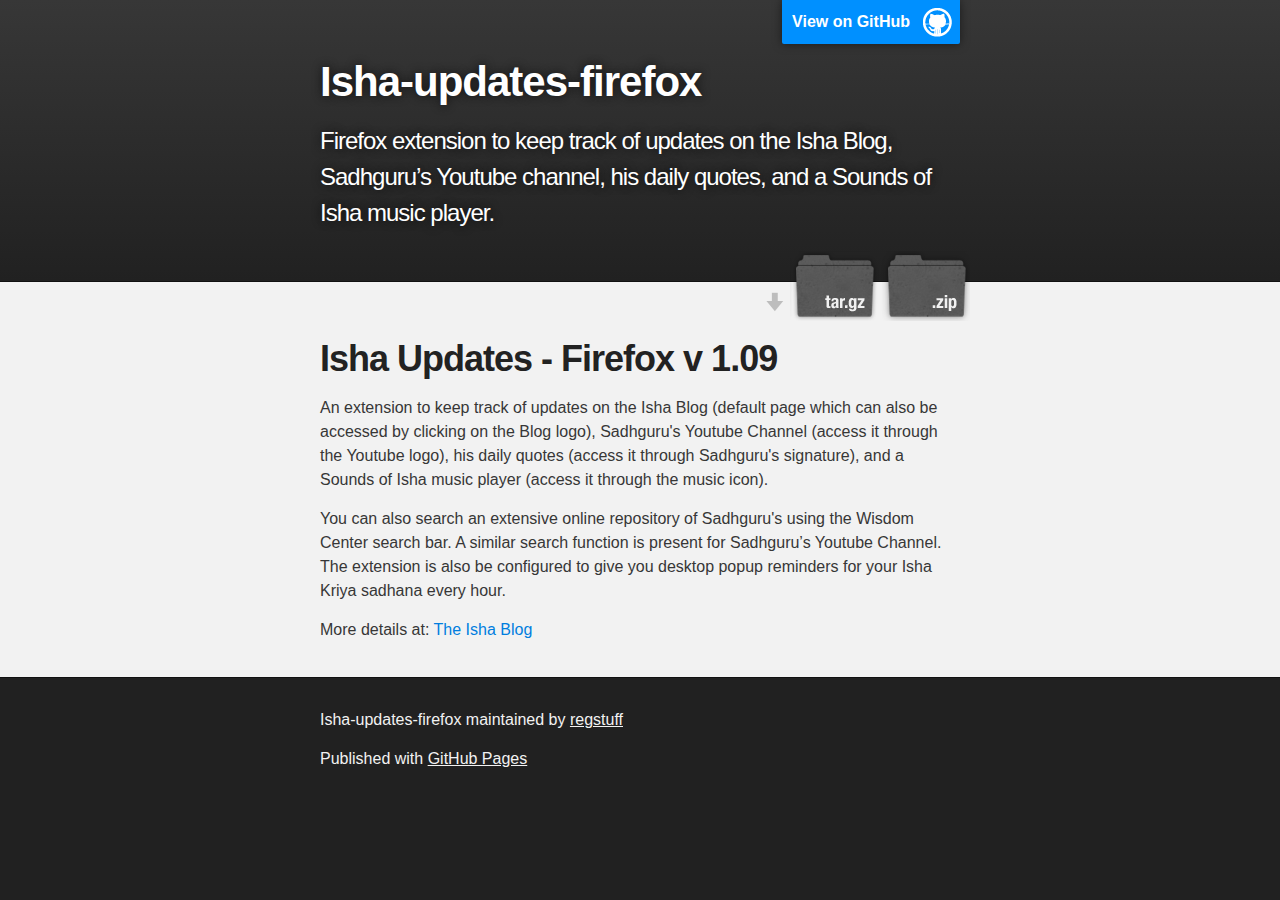
<file: index.html>
<!DOCTYPE html>
<html>

  <head>
    <meta charset='utf-8' />
    <meta http-equiv="X-UA-Compatible" content="chrome=1" />
    <meta name="description" content="Isha-updates-firefox : Firefox extension to keep track of updates on the Isha Blog, Sadhguru’s Youtube channel, his daily quotes, and a Sounds of Isha music player." />

    <link rel="stylesheet" type="text/css" media="screen" href="stylesheets/stylesheet.css">

    <title>Isha-updates-firefox</title>
  </head>

  <body>

    <!-- HEADER -->
    <div id="header_wrap" class="outer">
        <header class="inner">
          <a id="forkme_banner" href="https://github.com/regstuff/isha-updates-firefox">View on GitHub</a>

          <h1 id="project_title">Isha-updates-firefox</h1>
          <h2 id="project_tagline">Firefox extension to keep track of updates on the Isha Blog, Sadhguru’s Youtube channel, his daily quotes, and a Sounds of Isha music player.</h2>

            <section id="downloads">
              <a class="zip_download_link" href="https://github.com/regstuff/isha-updates-firefox/zipball/master">Download this project as a .zip file</a>
              <a class="tar_download_link" href="https://github.com/regstuff/isha-updates-firefox/tarball/master">Download this project as a tar.gz file</a>
            </section>
        </header>
    </div>

    <!-- MAIN CONTENT -->
    <div id="main_content_wrap" class="outer">
      <section id="main_content" class="inner">
        <h1>
<a name="isha-updates---firefox-v-109" class="anchor" href="#isha-updates---firefox-v-109"><span class="octicon octicon-link"></span></a>Isha Updates - Firefox v 1.09</h1>

<p>An extension to keep track of updates on the Isha Blog (default page which can also be accessed by clicking on the Blog logo), Sadhguru's Youtube Channel (access it through the Youtube logo), his daily quotes (access it through Sadhguru's signature), and a Sounds of Isha music player (access it through the music icon).</p>

<p>You can also search an extensive online repository of Sadhguru's using the Wisdom Center search bar. A similar search function is present for Sadhguru’s Youtube Channel. The extension is also be configured to give you desktop popup reminders for your Isha Kriya sadhana every hour.</p>

<p>More details at: <a href="http://blog.ishafoundation.org/inside-isha/announcements/isha-updates-browser-extension-addon">The Isha Blog</a></p>      </section>
    </div>

    <!-- FOOTER  -->
    <div id="footer_wrap" class="outer">
      <footer class="inner">
        <p class="copyright">Isha-updates-firefox maintained by <a href="https://github.com/regstuff">regstuff</a></p>
        <p>Published with <a href="http://pages.github.com">GitHub Pages</a></p>
      </footer>
    </div>

    

  </body>
</html>
</file>
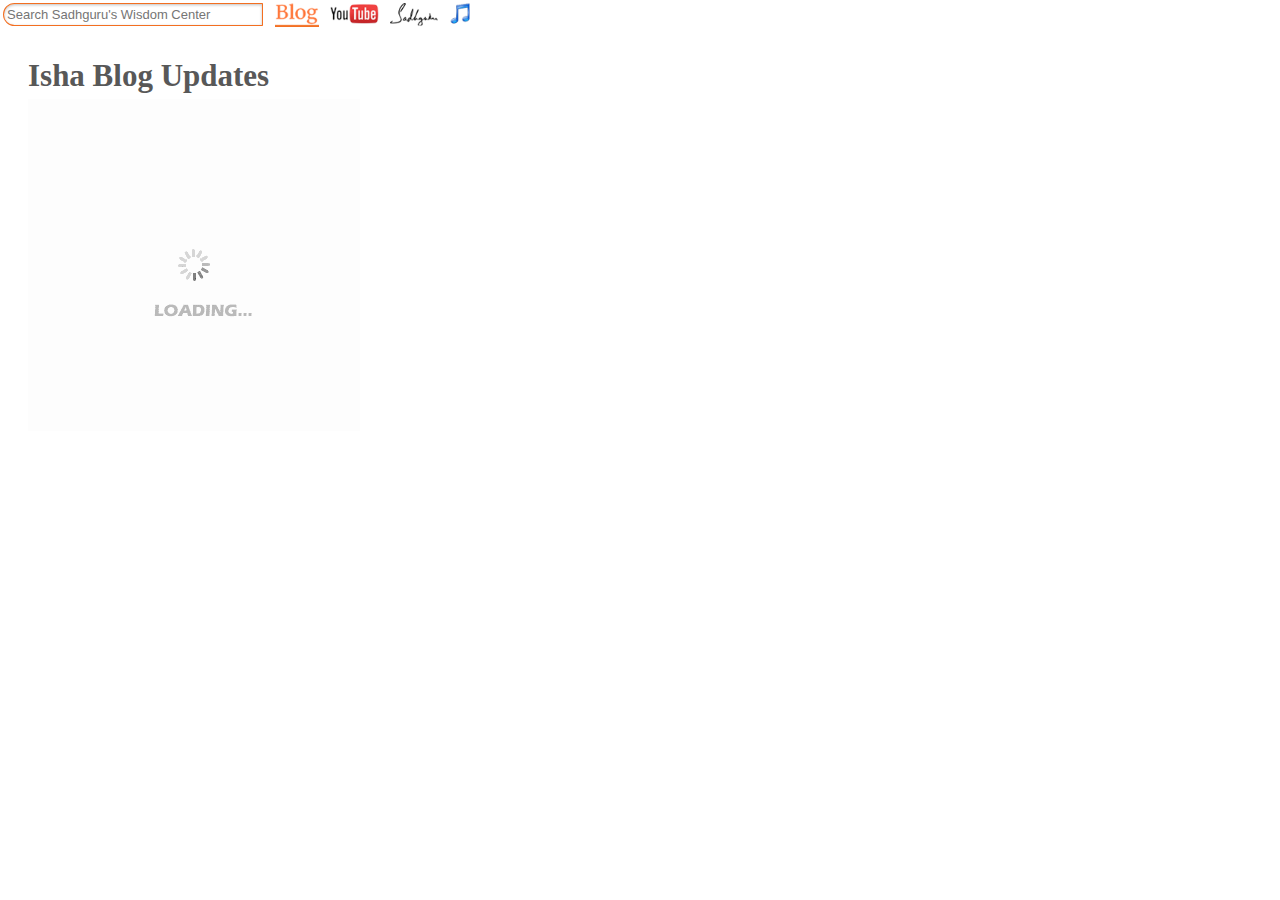
<file: resources/isha-blog-updates/data/popup.html>
<!DOCTYPE html PUBLIC "-//W3C//DTD XHTML 1.0 Transitional//EN" "http://www.w3.org/TR/xhtml1/DTD/xhtml1-transitional.dtd">
<html xmlns="http://www.w3.org/1999/xhtml">

<head>
<link href='http://fonts.googleapis.com/css?family=Open+Sans' rel='stylesheet' type='text/css'> 
<meta content="text/html; charset=utf-8" http-equiv="Content-Type" />
<title>Isha Blog Updates</title>
<link rel="stylesheet" href="style.css" />


<script type="text/javascript" src="https://www.google.com/jsapi"></script> 
<script type="text/javascript" src="Quotes.js"></script>

<base target="_blank">

</head>
<body>
<body bgcolor="#FFF"> 
<table class="body-wrap"> 
		<tr> 
			<td class="container"> 
				<div class="content"> 
					<div id="pattern" class="pattern" style="float: left; text-align: left;"> 
						<!-- Search -->
						<form id="searchbox" action="http://sadhguru.org/wisdom-center/" method="get" class="f" target="_blank"> 
							<input id="search" type="search" name="q" maxlength="120" placeholder="Search Sadhguru's Wisdom Center" /> 
						</form>
					</div>
					<div id="logo" style="float: right;">
                            <img src="images/blog_ul.png" height=24 alt="Isha Blog" style="padding-left:7px"/>
							<a href="Youtube_Iframe.html" target="_self"><img alt="Sadhguru on YouTube" src="images/youtube.png" height=24 style="padding-left:7px" /></a>
							<a href="Quotes.html" target="_self"><img alt="Sadhguru's Daily Quotes" src="images/sadhguru.png" height=24 style="padding-left:7px"/></a>
							<a href="soi.html" target="_self"><img alt="Sounds of Isha" src="images/soi.png" height=24 style="padding-left:7px"/></a>
							
					</div>
                  <div style="padding: 50px 0 0 25px;" id="heading2"><h2 style = "text-align:left;" >Isha Blog Updates</h2></div>
                  <div id="blogfeed"><img src="images/loader.gif" alt="Isha Blog Updates is Loading" /></div>
				</div> 
			</td>
		</tr> 
	</table> 
</body>
</html>
</file>
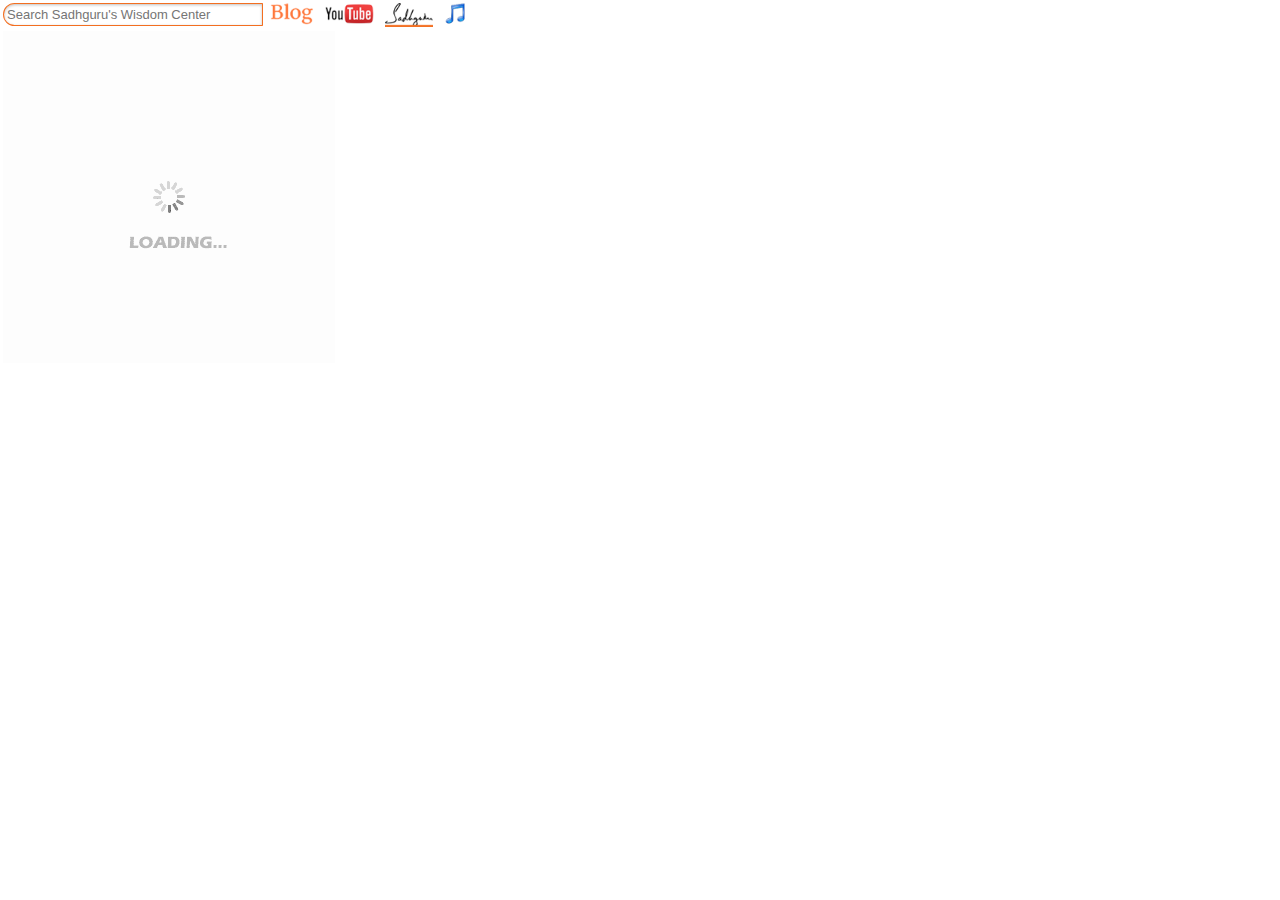
<file: resources/isha-blog-updates/data/Quotes.html>
<!DOCTYPE html PUBLIC "-//W3C//DTD XHTML 1.0 Transitional//EN" "http://www.w3.org/TR/xhtml1/DTD/xhtml1-transitional.dtd">
<html xmlns="http://www.w3.org/1999/xhtml">
<head> 

	<link href='http://fonts.googleapis.com/css?family=Open+Sans' rel='stylesheet' type='text/css'> 

<style type="text/css">
#search
{
    float: left;
}

#search
{
	padding: 3px 3px;
	width: 260px;
	border: 1px solid #f36f21;
	font: normal 13px 'trebuchet MS', arial, helvetica;

	
	-moz-border-radius: 50px 3px 3px 50px;
	 border-radius: 50px 3px 3px 50px;
	 -moz-box-shadow: 0 1px 3px rgba(0, 0, 0, 0.25) inset, 0 1px 0 rgba(255, 255, 255, 1);
	 -webkit-box-shadow: 0 1px 3px rgba(0, 0, 0, 0.25) inset, 0 1px 0 rgba(255, 255, 255, 1);
	 box-shadow: 0 1px 3px rgba(0, 0, 0, 0.25) inset, 0 1px 0 rgba(255, 255, 255, 1);            
}

body {
  min-width: 480px; 
  height: 600px;
  max-width: 100%;
  position: relative; margin:0;
  vertical-align:middle;
         }

</style>

	<meta name="viewport" content="width=device-width" /> 
	<meta http-equiv="Content-Type" content="text/html; charset=UTF-8" /> 

	<title>Mystic Quotes</title> 

	<script type="text/javascript" src="https://www.google.com/jsapi"></script> 
	<script type="text/javascript" src="Quotes.js"></script>

	<base target="_blank">

</head>


<body bgcolor="#FFF"> 
	<table class="body-wrap"> 
		<tr> 
			<td class="container"> 
				<div class="content"> 
    				<div id="pattern" class="pattern" style="float: left; text-align: left;"> 
						<!-- Search -->
						<form id="searchbox" action="http://sadhguru.org/wisdom-center/" method="get" class="f" target="_blank"> 
							<input id="search" type="search" name="q" maxlength="120" placeholder="Search Sadhguru's Wisdom Center" /> 
						</form>
					</div>
					<div id="logo" style="float: right;">
    				     	<a href="popup.html" target="_self"><img src="images/blog.png" height=24 alt="Isha Blog" style="padding-left:7px"/></a>
							<a href="Youtube_Iframe.html" target="_self"><img alt="Sadhguru on YouTube" src="images/youtube.png" height=24 style="padding-left:7px" /></a>
							<img alt="Sadhguru's Daily Quotes" src="images/sadhguru_ul.png" height=24 style="padding-left:7px"/>
							<a href="soi.html" target="_self"><img alt="Sounds of Isha" src="images/soi.png" height=24 style="padding-left:7px"/></a>
							
					</div>						
					<div id="feed"><img src="images/loader.gif" alt="Mystic Quote is Loading" /></div> 
				</div> 
			</td>
		</tr> 
	</table> 
</body>
</html>
</file>
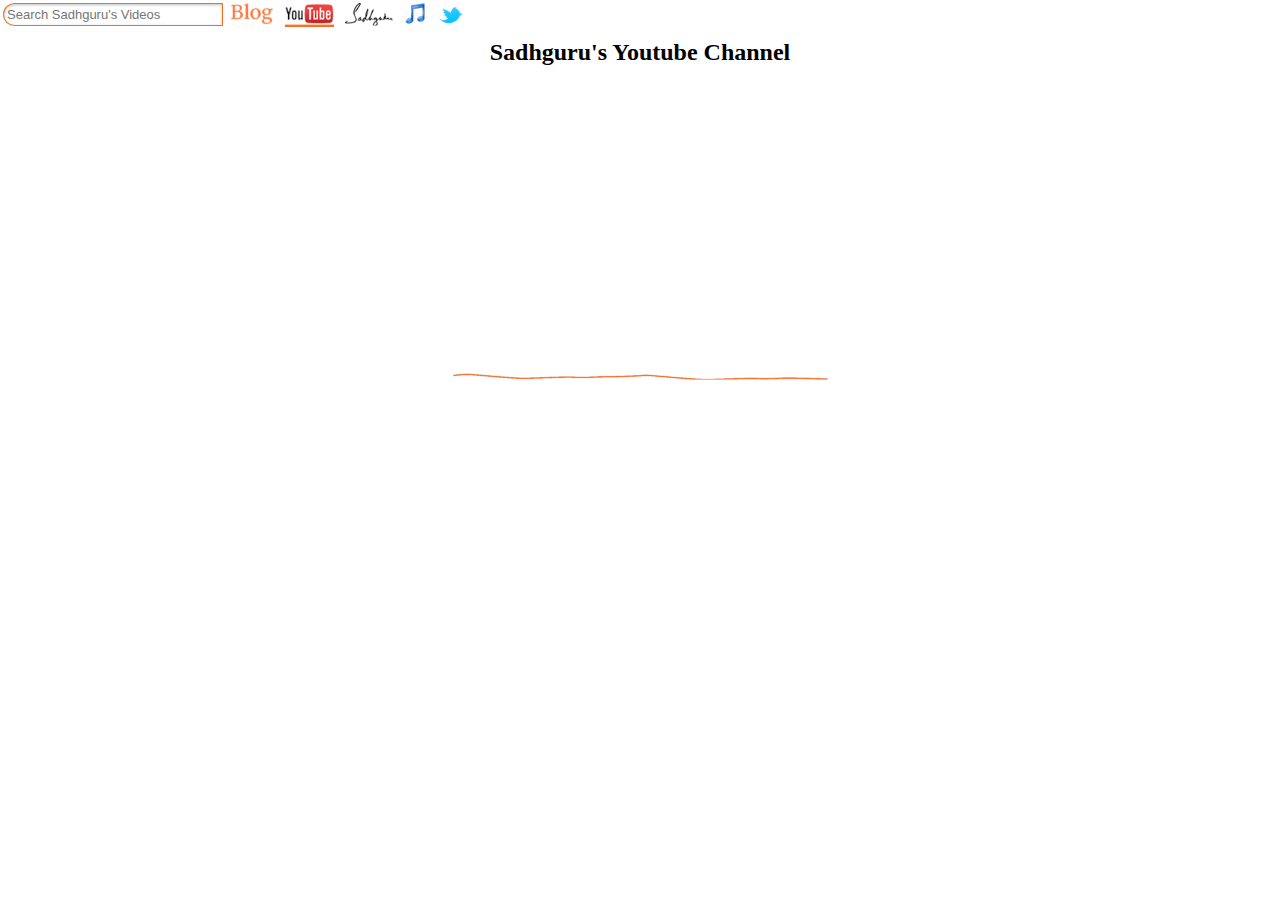
<file: resources/isha-blog-updates/data/Youtube_Iframe.html>
<!DOCTYPE html>
    <html>
    <head>
    <META http-equiv="Content-Type" content="text/html; charset=UTF-8">
	<title>Sadhguru's Videos</title>
    <STYLE type="text/css">

DIV[class="Sect"] {
 text-align:left; 
 margin-top:0px; 
 margin-right:0px; 
 text-indent:0px; 
 direction:ltr
}
H2 {
 text-align:center; 
 margin-bottom:0px; 
 margin-top:5px; 
 margin-right:0px; 
 text-indent:0px; 
 direction:ltr
}
P[class="image"]
{
 text-align:center; 
 margin-top:2%;
 margin-right:0px; 
 text-indent:0px;
}
body {
  min-width: 480px; 
  height: 600px;
  max-width: 100%;
  position: relative; margin:0;
  vertical-align:middle;
         }
#search
{
	float: left;
}



#search
{
	padding: 3px 3px;
	width: 220px;
	border: 1px solid #f36f21;
	font: normal 13px 'trebuchet MS', arial, helvetica;

	
	-moz-border-radius: 50px 3px 3px 50px;
	 border-radius: 50px 3px 3px 50px;
	 -moz-box-shadow: 0 1px 3px rgba(0, 0, 0, 0.25) inset, 0 1px 0 rgba(255, 255, 255, 1);
	 -webkit-box-shadow: 0 1px 3px rgba(0, 0, 0, 0.25) inset, 0 1px 0 rgba(255, 255, 255, 1);
	 box-shadow: 0 1px 3px rgba(0, 0, 0, 0.25) inset, 0 1px 0 rgba(255, 255, 255, 1);            
}

</style>


<base target="_blank">

</head>
<body>
<body bgcolor="#FFF"> 
<table class="body-wrap"> 
		<tr> 
			<td class="container"> 
				<div class="content"> 
					<div id="pattern" class="pattern" style="float: left; text-align: left;"> 
						<!-- Search -->
						<form id="searchbox" action="http://www.youtube.com/user/sadhguru/search" method="get" class="f" target="_blank"> 
							<input id="search" type="search" name="query" maxlength="120" placeholder="Search Sadhguru's Videos" /> 
						</form>
					</div>
					<div id="logo" style="float: right;">
						<a href="popup.html" target="_self"><img src="images/blog.png" height=24 alt="Isha Blog" style="padding-left:7px"/></a>
                        <img alt="Sadhguru on YouTube" src="images/youtube_ul.png" height=24 style="padding-left:7px" />
						<a href="Quotes.html" target="_self"><img alt="Sadhguru's Daily Quotes" src="images/sadhguru.png" height=24 style="padding-left:7px"/></a>
						<a href="soi.html" target="_self"><img alt="Sounds of Isha" src="images/soi.png" height=24 style="padding-left:7px"/></a>
						<a href="twitter.html" target="_self"><img alt="Sadhguru on Twitter" src="images/twitter.png" height=24 style="padding-left:7px"/></a>
					</div>					
				</div> 
			</td>
		</tr> 
	</table> 

    <h2>Sadhguru's Youtube Channel</h2>
	<iframe id="player" src="http://www.youtube.com/embed/?listType=user_uploads&list=sadhguru&showinfo=0?enablejsapi=1&html5=1" 
    style="position:relative; height:45%; width:100%; border:0;"></iframe>
  	<DIV style="height:45%;">
    <P class="image"><img src="kolam.png" alt="kolam"/></P>
  
	<iframe src="http://www.youtube.com/subscribe_widget?p=Sadhguru" 
       style="overflow: hidden; height: 150px; width: 220px; border: 0;" 
       scrolling="no" frameBorder="0">
    </iframe>
	    <iframe src="http://www.youtube.com/subscribe_widget?p=ishafoundation" 
       style="overflow: hidden; height: 150px; width: 220px; border: 0; float: right;" 
       scrolling="no" frameBorder="0">
    </iframe>


    <script type="text/javascript">
    //Load YouTube player API asynchronously.
    var tag = document.createElement('script');
    tag.src = "https://www.youtube.com/iframe_api";
    var firstScriptTag = document.getElementsByTagName('script')[0];
    firstScriptTag.parentNode.insertBefore(tag, firstScriptTag);
    // Attach object to player IFrame.
    function onYouTubeIframeAPIReady(){
    player = new YT.Player('player');
    }

    </script>
    </body>
    </html>
</file>
<file: stylesheets/stylesheet.css>
/*******************************************************************************
Slate Theme for GitHub Pages
by Jason Costello, @jsncostello
*******************************************************************************/

@import url(pygment_trac.css);

/*******************************************************************************
MeyerWeb Reset
*******************************************************************************/

html, body, div, span, applet, object, iframe,
h1, h2, h3, h4, h5, h6, p, blockquote, pre,
a, abbr, acronym, address, big, cite, code,
del, dfn, em, img, ins, kbd, q, s, samp,
small, strike, strong, sub, sup, tt, var,
b, u, i, center,
dl, dt, dd, ol, ul, li,
fieldset, form, label, legend,
table, caption, tbody, tfoot, thead, tr, th, td,
article, aside, canvas, details, embed,
figure, figcaption, footer, header, hgroup,
menu, nav, output, ruby, section, summary,
time, mark, audio, video {
  margin: 0;
  padding: 0;
  border: 0;
  font: inherit;
  vertical-align: baseline;
}

/* HTML5 display-role reset for older browsers */
article, aside, details, figcaption, figure,
footer, header, hgroup, menu, nav, section {
  display: block;
}

ol, ul {
  list-style: none;
}

table {
  border-collapse: collapse;
  border-spacing: 0;
}

/*******************************************************************************
Theme Styles
*******************************************************************************/

body {
  box-sizing: border-box;
  color:#373737;
  background: #212121;
  font-size: 16px;
  font-family: 'Myriad Pro', Calibri, Helvetica, Arial, sans-serif;
  line-height: 1.5;
  -webkit-font-smoothing: antialiased;
}

h1, h2, h3, h4, h5, h6 {
  margin: 10px 0;
  font-weight: 700;
  color:#222222;
  font-family: 'Lucida Grande', 'Calibri', Helvetica, Arial, sans-serif;
  letter-spacing: -1px;
}

h1 {
  font-size: 36px;
  font-weight: 700;
}

h2 {
  padding-bottom: 10px;
  font-size: 32px;
  background: url('../images/bg_hr.png') repeat-x bottom;
}

h3 {
  font-size: 24px;
}

h4 {
  font-size: 21px;
}

h5 {
  font-size: 18px;
}

h6 {
  font-size: 16px;
}

p {
  margin: 10px 0 15px 0;
}

footer p {
  color: #f2f2f2;
}

a {
  text-decoration: none;
  color: #007edf;
  text-shadow: none;

  transition: color 0.5s ease;
  transition: text-shadow 0.5s ease;
  -webkit-transition: color 0.5s ease;
  -webkit-transition: text-shadow 0.5s ease;
  -moz-transition: color 0.5s ease;
  -moz-transition: text-shadow 0.5s ease;
  -o-transition: color 0.5s ease;
  -o-transition: text-shadow 0.5s ease;
  -ms-transition: color 0.5s ease;
  -ms-transition: text-shadow 0.5s ease;
}

a:hover, a:focus {text-decoration: underline;}

footer a {
  color: #F2F2F2;
  text-decoration: underline;
}

em {
  font-style: italic;
}

strong {
  font-weight: bold;
}

img {
  position: relative;
  margin: 0 auto;
  max-width: 739px;
  padding: 5px;
  margin: 10px 0 10px 0;
  border: 1px solid #ebebeb;

  box-shadow: 0 0 5px #ebebeb;
  -webkit-box-shadow: 0 0 5px #ebebeb;
  -moz-box-shadow: 0 0 5px #ebebeb;
  -o-box-shadow: 0 0 5px #ebebeb;
  -ms-box-shadow: 0 0 5px #ebebeb;
}

p img {
  display: inline;
  margin: 0;
  padding: 0;
  vertical-align: middle;
  text-align: center;
  border: none;
}

pre, code {
  width: 100%;
  color: #222;
  background-color: #fff;

  font-family: Monaco, "Bitstream Vera Sans Mono", "Lucida Console", Terminal, monospace;
  font-size: 14px;

  border-radius: 2px;
  -moz-border-radius: 2px;
  -webkit-border-radius: 2px;
}

pre {
  width: 100%;
  padding: 10px;
  box-shadow: 0 0 10px rgba(0,0,0,.1);
  overflow: auto;
}

code {
  padding: 3px;
  margin: 0 3px;
  box-shadow: 0 0 10px rgba(0,0,0,.1);
}

pre code {
  display: block;
  box-shadow: none;
}

blockquote {
  color: #666;
  margin-bottom: 20px;
  padding: 0 0 0 20px;
  border-left: 3px solid #bbb;
}


ul, ol, dl {
  margin-bottom: 15px
}

ul {
  list-style: inside;
  padding-left: 20px;
}

ol {
  list-style: decimal inside;
  padding-left: 20px;
}

dl dt {
  font-weight: bold;
}

dl dd {
  padding-left: 20px;
  font-style: italic;
}

dl p {
  padding-left: 20px;
  font-style: italic;
}

hr {
  height: 1px;
  margin-bottom: 5px;
  border: none;
  background: url('../images/bg_hr.png') repeat-x center;
}

table {
  border: 1px solid #373737;
  margin-bottom: 20px;
  text-align: left;
 }

th {
  font-family: 'Lucida Grande', 'Helvetica Neue', Helvetica, Arial, sans-serif;
  padding: 10px;
  background: #373737;
  color: #fff;
 }

td {
  padding: 10px;
  border: 1px solid #373737;
 }

form {
  background: #f2f2f2;
  padding: 20px;
}

/*******************************************************************************
Full-Width Styles
*******************************************************************************/

.outer {
  width: 100%;
}

.inner {
  position: relative;
  max-width: 640px;
  padding: 20px 10px;
  margin: 0 auto;
}

#forkme_banner {
  display: block;
  position: absolute;
  top:0;
  right: 10px;
  z-index: 10;
  padding: 10px 50px 10px 10px;
  color: #fff;
  background: url('../images/blacktocat.png') #0090ff no-repeat 95% 50%;
  font-weight: 700;
  box-shadow: 0 0 10px rgba(0,0,0,.5);
  border-bottom-left-radius: 2px;
  border-bottom-right-radius: 2px;
}

#header_wrap {
  background: #212121;
  background: -moz-linear-gradient(top, #373737, #212121);
  background: -webkit-linear-gradient(top, #373737, #212121);
  background: -ms-linear-gradient(top, #373737, #212121);
  background: -o-linear-gradient(top, #373737, #212121);
  background: linear-gradient(top, #373737, #212121);
}

#header_wrap .inner {
  padding: 50px 10px 30px 10px;
}

#project_title {
  margin: 0;
  color: #fff;
  font-size: 42px;
  font-weight: 700;
  text-shadow: #111 0px 0px 10px;
}

#project_tagline {
  color: #fff;
  font-size: 24px;
  font-weight: 300;
  background: none;
  text-shadow: #111 0px 0px 10px;
}

#downloads {
  position: absolute;
  width: 210px;
  z-index: 10;
  bottom: -40px;
  right: 0;
  height: 70px;
  background: url('../images/icon_download.png') no-repeat 0% 90%;
}

.zip_download_link {
  display: block;
  float: right;
  width: 90px;
  height:70px;
  text-indent: -5000px;
  overflow: hidden;
  background: url(../images/sprite_download.png) no-repeat bottom left;
}

.tar_download_link {
  display: block;
  float: right;
  width: 90px;
  height:70px;
  text-indent: -5000px;
  overflow: hidden;
  background: url(../images/sprite_download.png) no-repeat bottom right;
  margin-left: 10px;
}

.zip_download_link:hover {
  background: url(../images/sprite_download.png) no-repeat top left;
}

.tar_download_link:hover {
  background: url(../images/sprite_download.png) no-repeat top right;
}

#main_content_wrap {
  background: #f2f2f2;
  border-top: 1px solid #111;
  border-bottom: 1px solid #111;
}

#main_content {
  padding-top: 40px;
}

#footer_wrap {
  background: #212121;
}



/*******************************************************************************
Small Device Styles
*******************************************************************************/

@media screen and (max-width: 480px) {
  body {
    font-size:14px;
  }

  #downloads {
    display: none;
  }

  .inner {
    min-width: 320px;
    max-width: 480px;
  }

  #project_title {
  font-size: 32px;
  }

  h1 {
    font-size: 28px;
  }

  h2 {
    font-size: 24px;
  }

  h3 {
    font-size: 21px;
  }

  h4 {
    font-size: 18px;
  }

  h5 {
    font-size: 14px;
  }

  h6 {
    font-size: 12px;
  }

  code, pre {
    min-width: 320px;
    max-width: 480px;
    font-size: 11px;
  }

}
</file>
<file: resources/isha-blog-updates/data/style.css>
@charset "utf-8";
/* CSS Document */

DIV[class="Sect"] {
 text-align:left; 
 margin-top:0px; 
 margin-right:0px; 
 text-indent:0px; 
 direction:ltr
}
P[class="image"]
{
 text-align:center; 
 margin-bottom:0px; 
 margin-top:0px; 
 margin-right:0px; 
 text-indent:0px;
}
H2 {
 text-align:center; 
 margin-bottom:0px; 
 margin-top:5px; 
 margin-right:0px; 
 text-indent:0px; 
 direction:ltr
}
H3 {
 text-align:left;
 margin-bottom:0px; 
 margin-top:8px; 
 margin-right:0px; 
 text-indent:0px; 
 direction:ltr
}
body {
  min-width: 480px; 
  height: 600px;
  max-width: 100%;
  position: relative; margin:0;
  vertical-align:middle;
         }
#search
{
	float: left;
}



#search
{
	padding: 3px 3px;
	width: 260px;
	border: 1px solid #f36f21;
	font: normal 13px 'trebuchet MS', arial, helvetica;
	-moz-border-radius: 50px 3px 3px 50px;
	 border-radius: 50px 3px 3px 50px;
	 -moz-box-shadow: 0 1px 3px rgba(0, 0, 0, 0.25) inset, 0 1px 0 rgba(255, 255, 255, 1);
	 -webkit-box-shadow: 0 1px 3px rgba(0, 0, 0, 0.25) inset, 0 1px 0 rgba(255, 255, 255, 1);
	 box-shadow: 0 1px 3px rgba(0, 0, 0, 0.25) inset, 0 1px 0 rgba(255, 255, 255, 1);            
}

#blogfeed h3 a{
	font-family:Georgia, "Times New Roman", Times, serif;
	font-size:20px;
	font-weight:bold;
	color:#cc5623;
}
#blogfeed h3{
		padding-bottom:5px;
}

#blogfeed{
	 padding:5px 50px 50px 50px;
	 font-family:Georgia, "Times New Roman", Times, serif;
	font-size:16px;
	color:#585858;
	padding-left: 25px;
    padding-right: 25px;
    width: 420px;
}

#blogfeed h2{
	font-family:Georgia, "Times New Roman", Times, serif;
	font-size:31px;
	color:#585858;
}

#heading2 h2{
	font-family:Georgia, "Times New Roman", Times, serif;
	font-size:31px;
	color:#585858;
}
</file>
